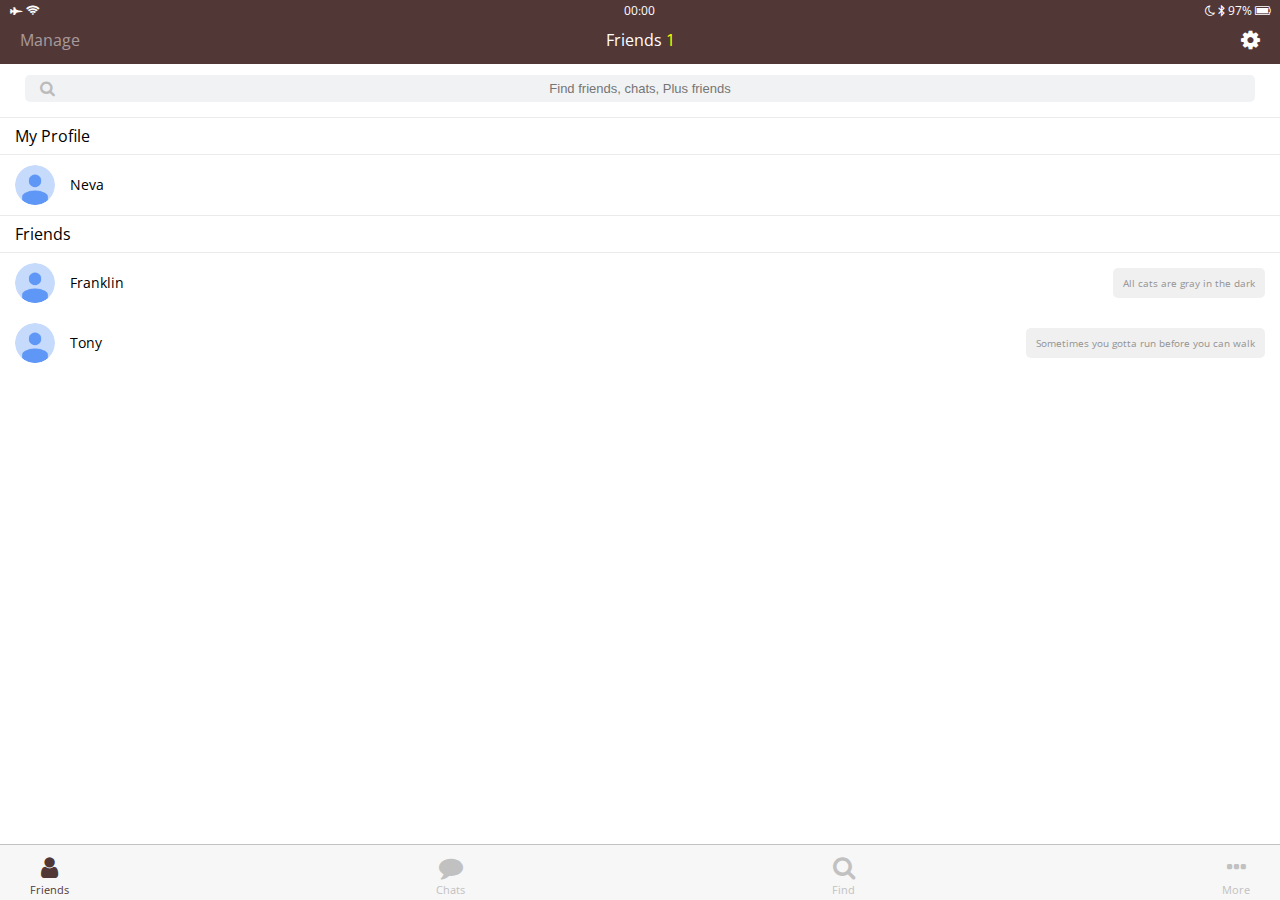
<file: clone-v1/index.html>
<!DOCTYPE html>
<html lang="en">
  <head>
    <meta charset="UTF-8" />
    <meta http-equiv="X-UA-Compatible" content="IE=edge" />
    <meta name="viewport" content="width=device-width, initial-scale=1.0" />
    <link
      rel="stylesheet"
      href="https://maxcdn.bootstrapcdn.com/font-awesome/4.7.0/css/font-awesome.min.css"
    />
    <title>KakaoTalk</title>
    <link rel="stylesheet" href="css/style.css" />
  </head>

  <body>
    <header class="top-header">
      <div class="header__top">
        <div class="header__column">
          <i class="fa fa-fighter-jet"></i>
          <i class="fa fa-wifi"></i>
        </div>
        <div class="header__column">
          <span class="header__time">00:00</span>
        </div>
        <div class="header__column">
          <i class="fa fa-moon-o"></i>
          <i class="fa fa-bluetooth-b"></i>
          <span class="header__battery"
            >97% <i class="fa fa-battery-full"></i
          ></span>
        </div>
      </div>
      <div class="header__bottom">
        <div class="header__column">
          <span class="header__text">Manage</span>
        </div>
        <div class="header__column">
          <span class="header__text"
            >Friends <span class="header__number">1</span></span
          >
        </div>
        <div class="header__column">
          <i class="fa fa-cog fa-lg"></i>
        </div>
      </div>
    </header>

    <main class="friends">
      <div class="search-bar">
        <i class="fa fa-search"></i>
        <input type="text" placeholder="Find friends, chats, Plus friends" />
      </div>
      <section class="friends__section">
        <header class="friends__section-header">
          <h6 class="friends__section-title">My Profile</h6>
        </header>
        <div class="friends__section-rows">
          <div class="friends__section-row">
            <img src="images/avatar.png" alt="avatar" />
            <a href="profile.html" class="friends__section-name">Neva</a>
          </div>
        </div>
      </section>

      <section class="friends__section">
        <header class="friends__section-header">
          <h6 class="friends__section-title">Friends</h6>
        </header>
        <div class="friends__section-rows">
          <div class="friends__section-row with-tagline">
            <div class="friends__section-column">
              <img src="images/avatar.png" alt="avatar" />
              <span class="friends__section-name">Franklin</span>
            </div>
            <span class="friends__section-tagline">
              All cats are gray in the dark
            </span>
          </div>
          <div class="friends__section-row with-tagline">
            <div class="friends__section-column">
              <img src="images/avatar.png" alt="avatar" />
              <span class="friends__section-name">Tony</span>
            </div>
            <span class="friends__section-tagline">
              Sometimes you gotta run before you can walk
            </span>
          </div>
        </div>
      </section>
    </main>

    <nav class="tab-bar">
      <a href="index.html" class="tab-bar__tab tab-bar__tab--selected">
        <i class="fa fa-user"></i>
        <span class="tab-bar__title">Friends</span>
      </a>
      <a href="chats.html" class="tab-bar__tab">
        <i class="fa fa-comment"></i>
        <span class="tab-bar__title">Chats</span>
      </a>
      <a href="find.html" class="tab-bar__tab">
        <i class="fa fa-search"></i>
        <span class="tab-bar__title">Find</span>
      </a>
      <a href="more.html" class="tab-bar__tab">
        <i class="fa fa-ellipsis-h"></i>
        <span class="tab-bar__title">More</span>
      </a>
    </nav>
  </body>
</html>
</file>
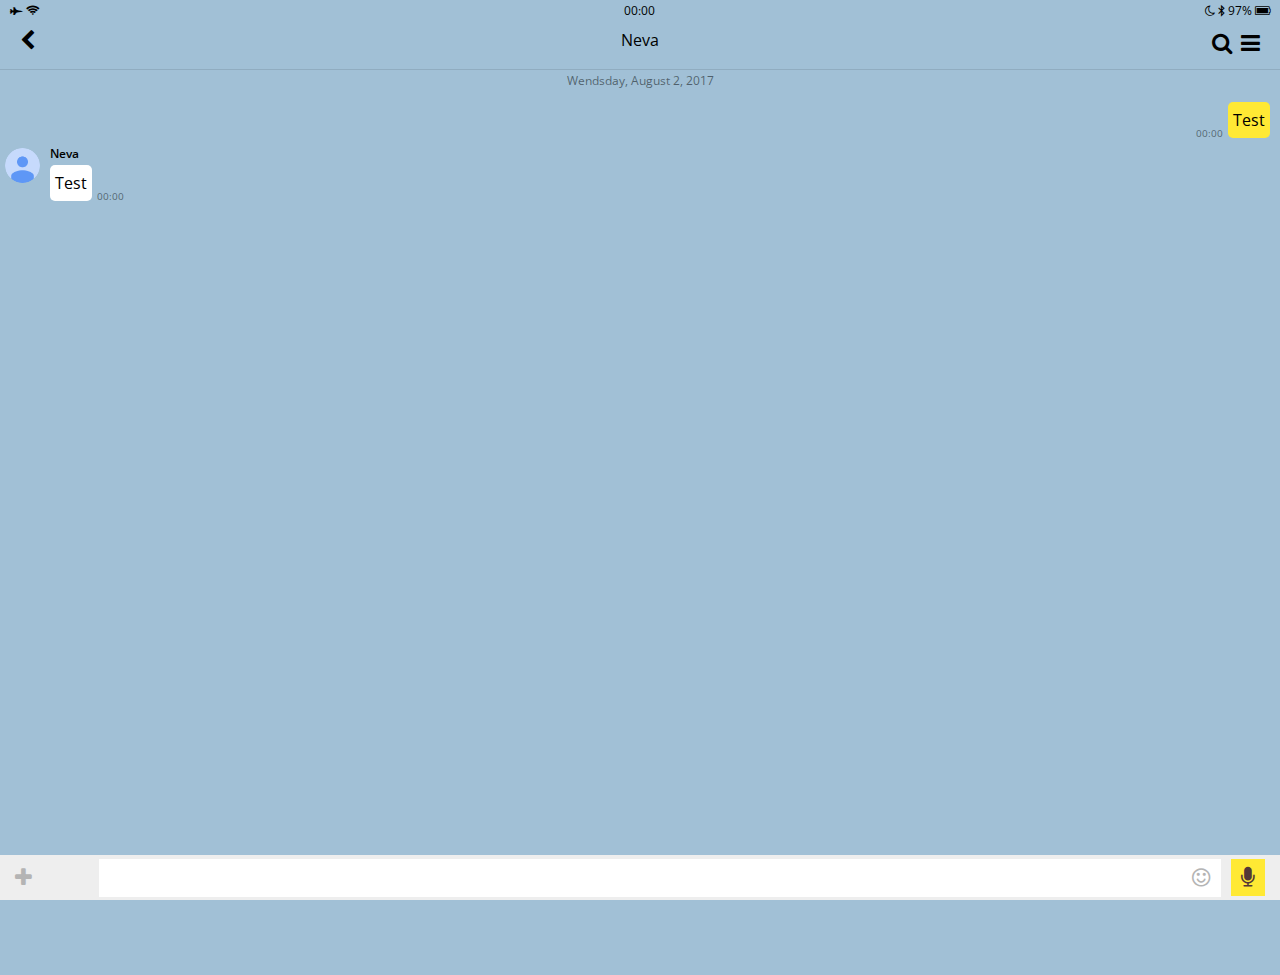
<file: clone-v1/chat.html>
<!DOCTYPE html>
<html lang="en">
  <head>
    <meta charset="UTF-8" />
    <meta http-equiv="X-UA-Compatible" content="IE=edge" />
    <meta name="viewport" content="width=device-width, initial-scale=1.0" />
    <link
      rel="stylesheet"
      href="https://maxcdn.bootstrapcdn.com/font-awesome/4.7.0/css/font-awesome.min.css"
    />
    <title>KakaoTalk</title>
    <link rel="stylesheet" href="css/style.css" />
  </head>

  <body class="body-chat">
    <header class="top-header chat-header">
      <div class="header__top">
        <div class="header__column">
          <i class="fa fa-fighter-jet"></i>
          <i class="fa fa-wifi"></i>
        </div>
        <div class="header__column">
          <span class="header__time">00:00</span>
        </div>
        <div class="header__column">
          <i class="fa fa-moon-o"></i>
          <i class="fa fa-bluetooth-b"></i>
          <span class="header__battery"
            >97% <i class="fa fa-battery-full"></i
          ></span>
        </div>
      </div>
      <div class="header__bottom">
        <div class="header__column">
          <a href="chats.html">
            <i class="fa fa-chevron-left fa-lg"></i>
          </a>
        </div>
        <div class="header__column">
          <span class="header__text">Neva</span>
        </div>
        <div class="header__column">
          <i class="fa fa-search"></i>
          <i class="fa fa-bars"></i>
        </div>
      </div>
    </header>

    <main class="chat">
      <div class="date-divider">
        <span class="date-divider__text">Wendsday, August 2, 2017</span>
      </div>

      <div class="chat__message chat__message--from-me">
        <span class="chat__message-time">00:00</span>
        <span class="chat__message-body">Test</span>
      </div>

      <div class="chat__message chat__message--to-me">
        <img src="images/avatar.png" alt="avatar" />
        <div class="chat__message-center">
          <h3 class="chat__message-username">Neva</h3>
          <span class="chat__message-body">Test</span>
        </div>
        <span class="chat__message-time">00:00</span>
      </div>
    </main>

    <div class="type-message">
      <i class="fa fa-plus fa-lg"></i>
      <div class="type-message__input">
        <input type="text" />
        <i class="fa fa-smile-o fa-lg"></i>
        <span class="record-message">
          <i class="fa fa-microphone fa-lg"></i>
        </span>
      </div>
    </div>
  </body>
</html>
</file>
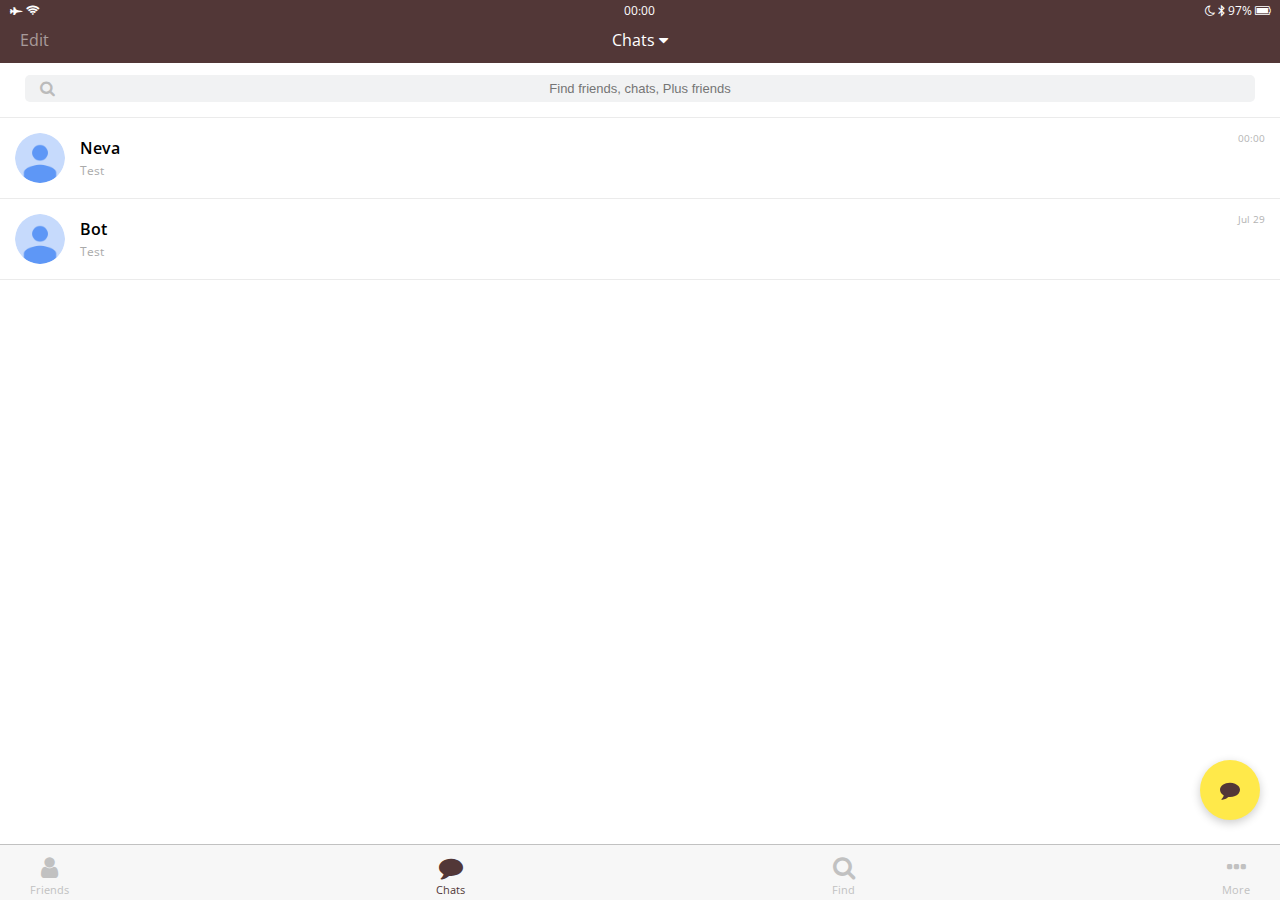
<file: clone-v1/chats.html>
<!DOCTYPE html>
<html lang="en">
  <head>
    <meta charset="UTF-8" />
    <meta http-equiv="X-UA-Compatible" content="IE=edge" />
    <meta name="viewport" content="width=device-width, initial-scale=1.0" />
    <link
      rel="stylesheet"
      href="https://maxcdn.bootstrapcdn.com/font-awesome/4.7.0/css/font-awesome.min.css"
    />
    <title>KakaoTalk</title>
    <link rel="stylesheet" href="css/style.css" />
  </head>
  <body>
    <header class="top-header">
      <div class="header__top">
        <div class="header__column">
          <i class="fa fa-fighter-jet"></i>
          <i class="fa fa-wifi"></i>
        </div>
        <div class="header__column">
          <span class="header__time">00:00</span>
        </div>
        <div class="header__column">
          <i class="fa fa-moon-o"></i>
          <i class="fa fa-bluetooth-b"></i>
          <span class="header__battery"
            >97% <i class="fa fa-battery-full"></i
          ></span>
        </div>
      </div>
      <div class="header__bottom">
        <div class="header__column">
          <span class="header__text">Edit</span>
        </div>
        <div class="header__column">
          <span class="header__text"
            >Chats <i class="fa fa-caret-down"></i
          ></span>
        </div>
        <div class="header__column"></div>
      </div>
    </header>

    <main class="chats">
      <div class="search-bar">
        <i class="fa fa-search"></i>
        <input type="text" placeholder="Find friends, chats, Plus friends" />
      </div>

      <ul class="chats__list">
        <li class="chats__chat">
          <a href="chat.html">
            <div class="chat__content">
              <img src="images/avatar.png" alt="avatar" />
              <div class="chat__preview">
                <h3 class="chat__user">Neva</h3>
                <span class="chat__last-message">Test</span>
              </div>
            </div>
            <span class="chat__date-time"> 00:00 </span>
          </a>
        </li>
        <li class="chats__chat">
          <a href="chat.html">
            <div class="chat__content">
              <img src="images/avatar.png" alt="avatar" />
              <div class="chat__preview">
                <h3 class="chat__user">Bot</h3>
                <span class="chat__last-message">Test</span>
              </div>
            </div>
            <span class="chat__date-time"> Jul 29 </span>
          </a>
        </li>
      </ul>
      <div class="chat-btn">
        <i class="fa fa-comment"></i>
      </div>
    </main>

    <nav class="tab-bar">
      <a href="index.html" class="tab-bar__tab">
        <i class="fa fa-user"></i>
        <span class="tab-bar__title">Friends</span>
      </a>
      <a href="chats.html" class="tab-bar__tab tab-bar__tab--selected">
        <i class="fa fa-comment"></i>
        <span class="tab-bar__title">Chats</span>
      </a>
      <a href="find.html" class="tab-bar__tab">
        <i class="fa fa-search"></i>
        <span class="tab-bar__title">Find</span>
      </a>
      <a href="more.html" class="tab-bar__tab">
        <i class="fa fa-ellipsis-h"></i>
        <span class="tab-bar__title">More</span>
      </a>
    </nav>
  </body>
</html>
</file>
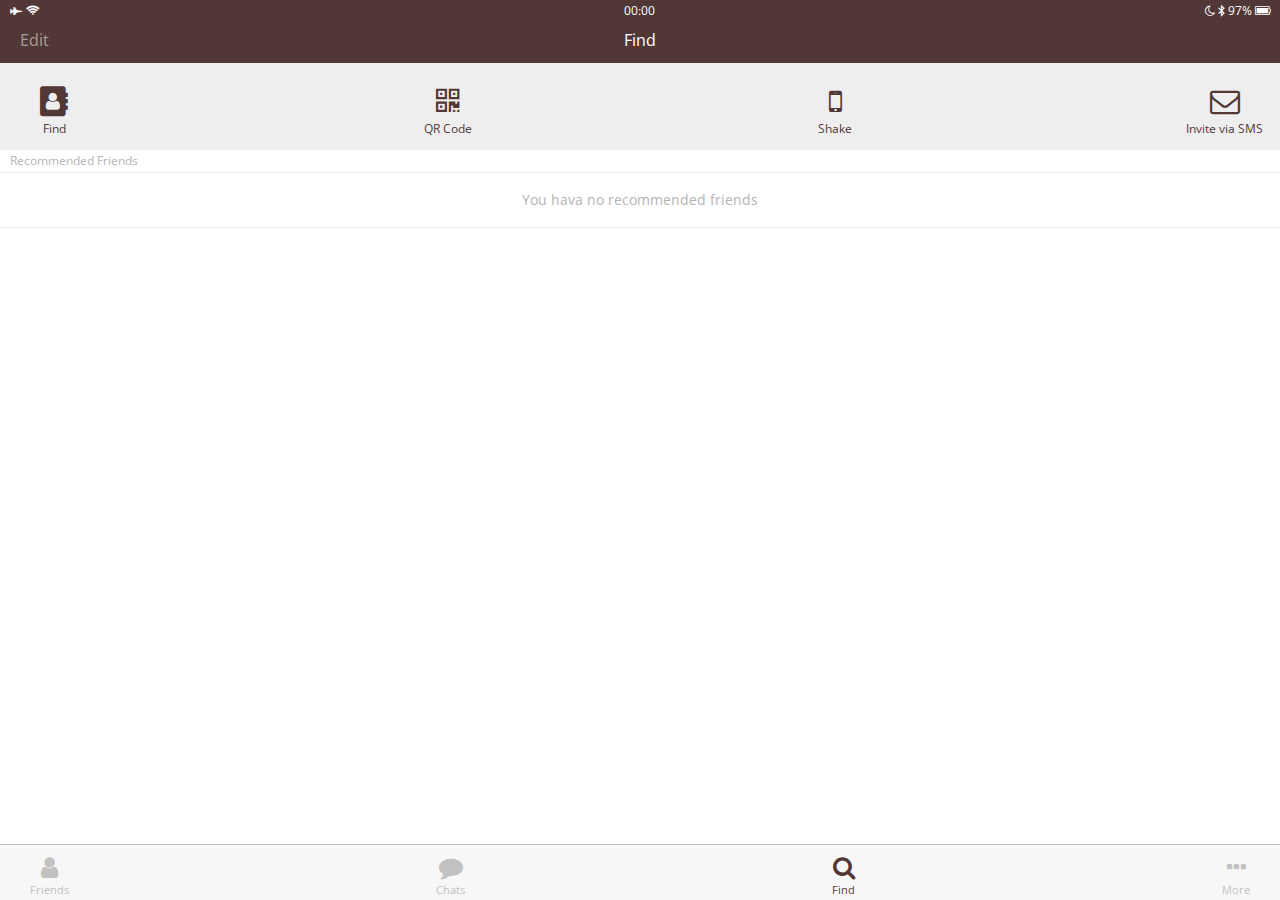
<file: clone-v1/find.html>
<!DOCTYPE html>
<html lang="en">
  <head>
    <meta charset="UTF-8" />
    <meta http-equiv="X-UA-Compatible" content="IE=edge" />
    <meta name="viewport" content="width=device-width, initial-scale=1.0" />
    <link
      rel="stylesheet"
      href="https://maxcdn.bootstrapcdn.com/font-awesome/4.7.0/css/font-awesome.min.css"
    />
    <title>KakaoTalk</title>
    <link rel="stylesheet" href="css/style.css" />
  </head>
  <body>
    <header class="top-header">
      <div class="header__top">
        <div class="header__column">
          <i class="fa fa-fighter-jet"></i>
          <i class="fa fa-wifi"></i>
        </div>
        <div class="header__column">
          <span class="header__time">00:00</span>
        </div>
        <div class="header__column">
          <i class="fa fa-moon-o"></i>
          <i class="fa fa-bluetooth-b"></i>
          <span class="header__battery"
            >97% <i class="fa fa-battery-full"></i
          ></span>
        </div>
      </div>
      <div class="header__bottom">
        <div class="header__column">
          <span class="header__text">Edit</span>
        </div>
        <div class="header__column">
          <span class="header__text">Find</span>
        </div>
        <div class="header__column"></div>
      </div>
    </header>

    <main class="find">
      <section class="find__options">
        <div class="find__option">
          <i class="fa fa-address-book fa-lg"></i>
          <span class="find__option-title">Find</span>
        </div>
        <div class="find__option">
          <i class="fa fa-qrcode fa-lg"></i>
          <span class="find__option-title">QR Code</span>
        </div>
        <div class="find__option">
          <i class="fa fa-mobile fa-lg"></i>
          <span class="find__option-title">Shake</span>
        </div>
        <div class="find__option">
          <i class="fa fa-envelope-o fa-lg"></i>
          <span class="find__option-title">Invite via SMS</span>
        </div>
      </section>

      <section class="find__recommended">
        <header>
          <h6 class="recommended__title">Recommended Friends</h6>
        </header>
        <div class="recommended__none">
          <span class="recommended__text">You hava no recommended friends</span>
        </div>
      </section>
    </main>

    <nav class="tab-bar">
      <a href="index.html" class="tab-bar__tab">
        <i class="fa fa-user"></i>
        <span class="tab-bar__title">Friends</span>
      </a>
      <a href="chats.html" class="tab-bar__tab">
        <i class="fa fa-comment"></i>
        <span class="tab-bar__title">Chats</span>
      </a>
      <a href="find.html" class="tab-bar__tab tab-bar__tab--selected">
        <i class="fa fa-search"></i>
        <span class="tab-bar__title">Find</span>
      </a>
      <a href="more.html" class="tab-bar__tab">
        <i class="fa fa-ellipsis-h"></i>
        <span class="tab-bar__title">More</span>
      </a>
    </nav>
  </body>
</html>
</file>
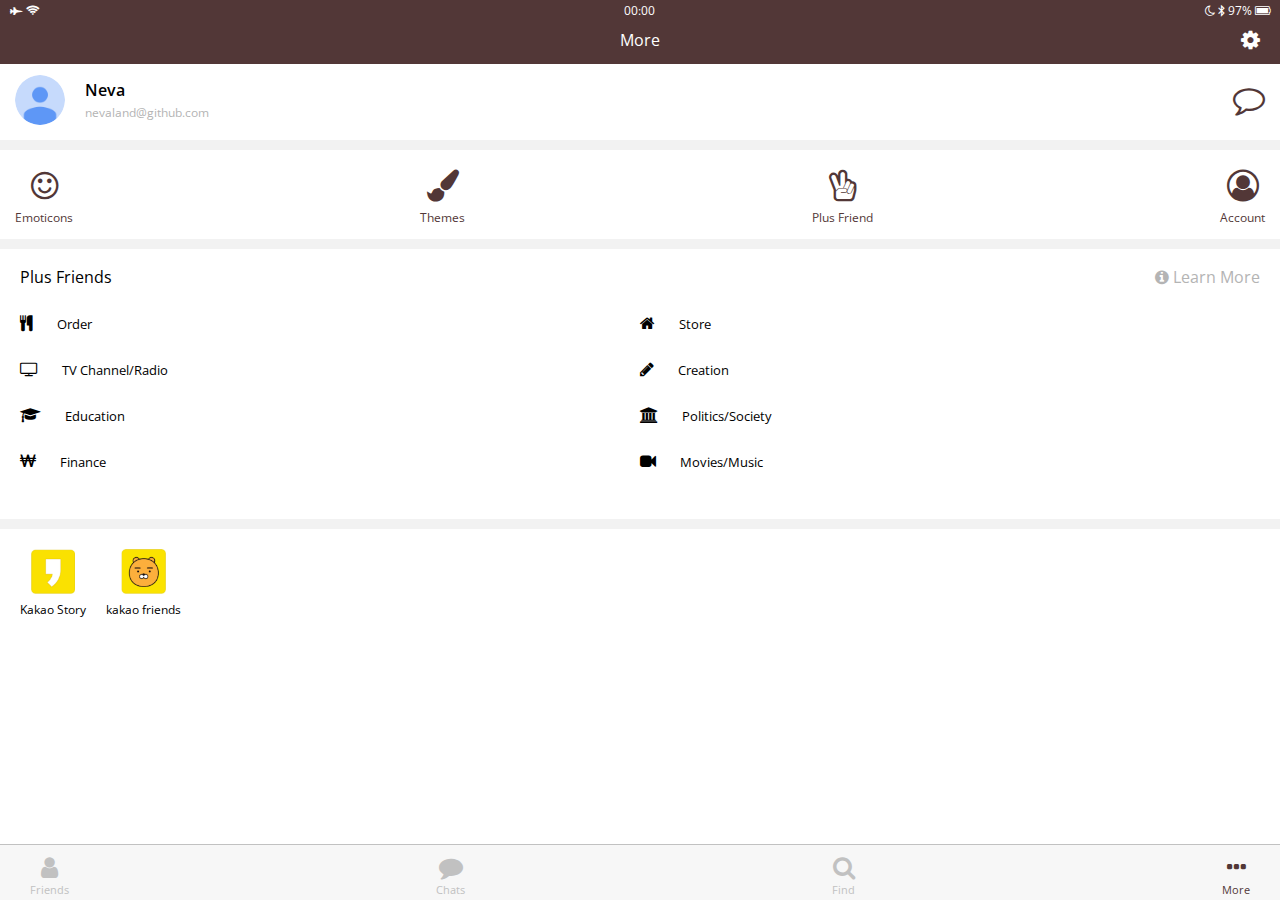
<file: clone-v1/more.html>
<!DOCTYPE html>
<html lang="en">
  <head>
    <meta charset="UTF-8" />
    <meta http-equiv="X-UA-Compatible" content="IE=edge" />
    <meta name="viewport" content="width=device-width, initial-scale=1.0" />
    <link
      rel="stylesheet"
      href="https://maxcdn.bootstrapcdn.com/font-awesome/4.7.0/css/font-awesome.min.css"
    />
    <title>KakaoTalk</title>
    <link rel="stylesheet" href="css/style.css" />
  </head>
  <body>
    <header class="top-header">
      <div class="header__top">
        <div class="header__column">
          <i class="fa fa-fighter-jet"></i>
          <i class="fa fa-wifi"></i>
        </div>
        <div class="header__column">
          <span class="header__time">00:00</span>
        </div>
        <div class="header__column">
          <i class="fa fa-moon-o"></i>
          <i class="fa fa-bluetooth-b"></i>
          <span class="header__battery"
            >97% <i class="fa fa-battery-full"></i
          ></span>
        </div>
      </div>
      <div class="header__bottom">
        <div class="header__column"></div>
        <div class="header__column">
          <span class="header__text">More</span>
        </div>
        <div class="header__column">
          <i class="fa fa-cog fa-lg"></i>
        </div>
      </div>
    </header>

    <main class="more">
      <header class="more__header">
        <div class="more-header__column">
          <img src="images/avatar.png" alt="avatar" />
          <div class="more-header__info">
            <h3 class="more-header__title">Neva</h3>
            <span class="more-header__subtitle"> nevaland@github.com </span>
          </div>
        </div>
        <i class="fa fa-comment-o fa-2x"></i>
      </header>

      <section class="more__options">
        <div class="more__option">
          <i class="fa fa-smile-o fa-2x"></i>
          <span class="more__option-title">Emoticons</span>
        </div>
        <div class="more__option">
          <i class="fa fa-paint-brush fa-2x"></i>
          <span class="more__option-title">Themes</span>
        </div>
        <div class="more__option">
          <i class="fa fa-hand-peace-o fa-2x"></i>
          <span class="more__option-title">Plus Friend</span>
        </div>
        <div class="more__option">
          <i class="fa fa-user-circle-o fa-2x"></i>
          <span class="more__option-title">Account</span>
        </div>
      </section>
      <section class="more__plus-friends">
        <header class="plus-friends__header">
          <h2 class="plus-friends__title">Plus Friends</h2>
          <span class="plus-friends__learn-more">
            <i class="fa fa-info-circle"></i>
            Learn More
          </span>
        </header>

        <div class="plus-friends__items">
          <div class="plus-friends__item">
            <i class="fa fa-cutlery"></i>
            <span class="plus-friends__item-title">Order</span>
          </div>
          <div class="plus-friends__item">
            <i class="fa fa-home"></i>
            <span class="plus-friends__item-title">Store</span>
          </div>
          <div class="plus-friends__item">
            <i class="fa fa-television"></i>
            <span class="plus-friends__item-title">TV Channel/Radio</span>
          </div>
          <div class="plus-friends__item">
            <i class="fa fa-pencil"></i>
            <span class="plus-friends__item-title">Creation</span>
          </div>
          <div class="plus-friends__item">
            <i class="fa fa-graduation-cap"></i>
            <span class="plus-friends__item-title">Education</span>
          </div>
          <div class="plus-friends__item">
            <i class="fa fa-university"></i>
            <span class="plus-friends__item-title">Politics/Society</span>
          </div>
          <div class="plus-friends__item">
            <i class="fa fa-krw"></i>
            <span class="plus-friends__item-title">Finance</span>
          </div>
          <div class="plus-friends__item">
            <i class="fa fa-video-camera"></i>
            <span class="plus-friends__item-title">Movies/Music</span>
          </div>
        </div>
      </section>
      <section class="more__links">
        <div class="more__option">
          <img src="images/kakaoStory.png" alt="" class="more__options-image" />
          <span class="more__options-title">Kakao Story</span>
        </div>
        <div class="more__option">
          <img
            src="images/kakaoFriends.png"
            alt=""
            class="more__options-image"
          />
          <span class="more__options-title">kakao friends</span>
        </div>
      </section>
    </main>

    <nav class="tab-bar">
      <a href="index.html" class="tab-bar__tab">
        <i class="fa fa-user"></i>
        <span class="tab-bar__title">Friends</span>
      </a>
      <a href="chats.html" class="tab-bar__tab">
        <i class="fa fa-comment"></i>
        <span class="tab-bar__title">Chats</span>
      </a>
      <a href="find.html" class="tab-bar__tab">
        <i class="fa fa-search"></i>
        <span class="tab-bar__title">Find</span>
      </a>
      <a href="more.html" class="tab-bar__tab tab-bar__tab--selected">
        <i class="fa fa-ellipsis-h"></i>
        <span class="tab-bar__title">More</span>
      </a>
    </nav>
  </body>
</html>
</file>
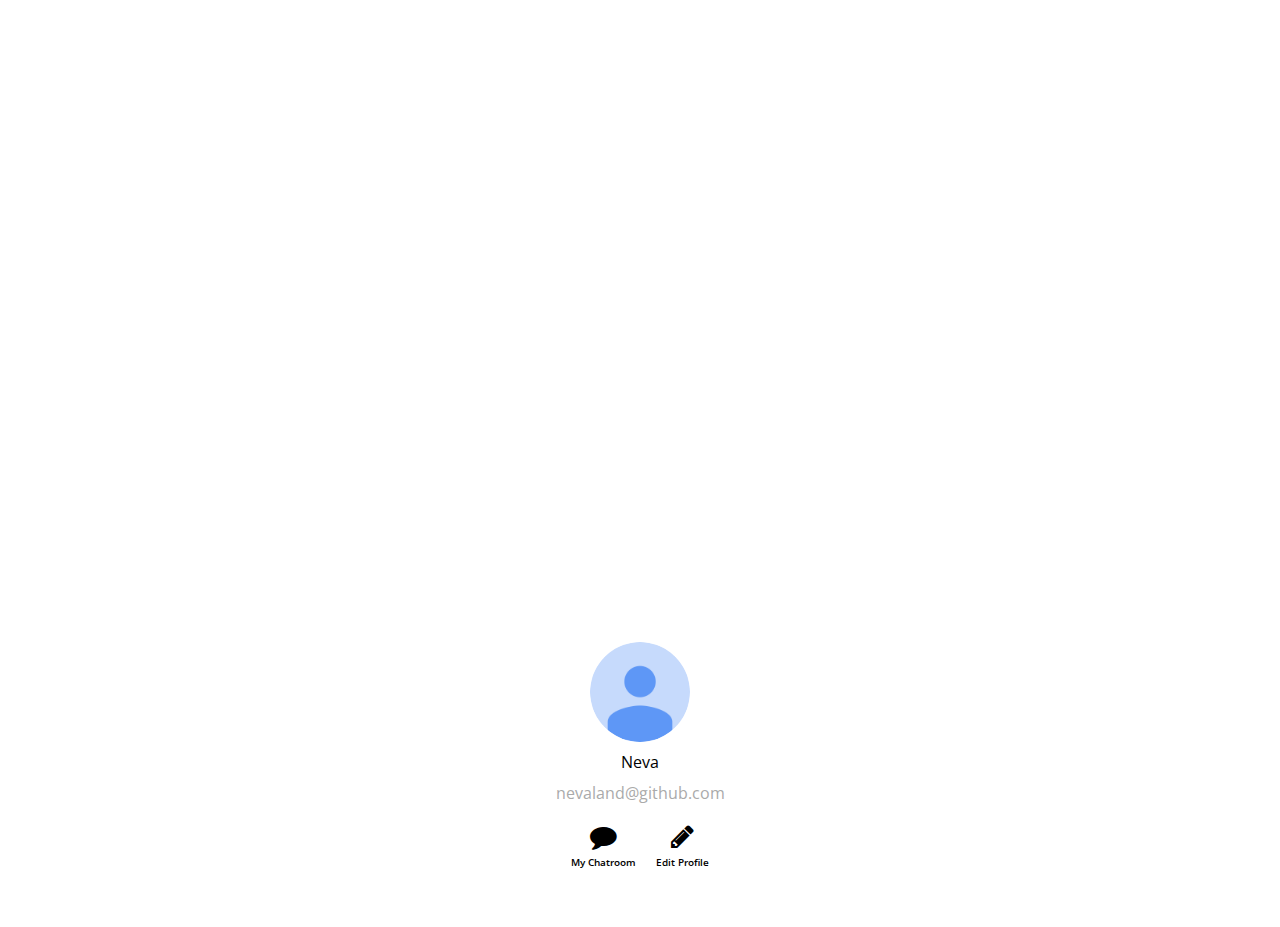
<file: clone-v1/profile.html>
<!DOCTYPE html>
<html lang="en">
  <head>
    <meta charset="UTF-8" />
    <meta http-equiv="X-UA-Compatible" content="IE=edge" />
    <meta name="viewport" content="width=device-width, initial-scale=1.0" />
    <link
      rel="stylesheet"
      href="https://maxcdn.bootstrapcdn.com/font-awesome/4.7.0/css/font-awesome.min.css"
    />
    <title>KakaoTalk</title>
    <link rel="stylesheet" href="css/style.css" />
  </head>

  <body>
    <header class="top-header top-header--transparent">
      <div class="header__top">
        <div class="header__column">
          <i class="fa fa-fighter-jet"></i>
          <i class="fa fa-wifi"></i>
        </div>
        <div class="header__column">
          <span class="header__time">18:38</span>
        </div>
        <div class="header__column">
          <i class="fa fa-moon-o"></i>
          <i class="fa fa-bluetooth-b"></i>
          <span class="header__battery"
            >66% <i class="fa fa-battery-full"></i
          ></span>
        </div>
      </div>

      <div class="header__bottom">
        <div class="header__column">
          <a href="index.html">
            <i class="fa fa-times fa-lg"></i>
          </a>
        </div>
        <div class="header__column"></div>
        <div class="header__column">
          <i class="fa fa-user fa-lg"></i>
        </div>
      </div>
    </header>

    <main class="profile">
      <header class="profile__header">
        <div class="profile__header-container">
          <img src="images/avatar.png" alt="avatar" />
          <h3 class="profile__header-title">Neva</h3>
        </div>
      </header>
      <div class="profile__container">
        <span>nevaland@github.com</span>
        <div class="profile__actions">
          <div class="profile__action">
            <span class="profile__action-circle">
              <i class="fa fa-comment fa-lg"></i>
            </span>
            <span class="profile__action-title">My Chatroom</span>
          </div>
          <div class="profile__action">
            <span class="profile__action-circle">
              <i class="fa fa-pencil fa-lg"></i>
            </span>
            <span class="profile__action-title">Edit Profile</span>
          </div>
        </div>
      </div>
    </main>
  </body>
</html>
</file>
<file: clone-v1/css/style.css>
@import url("https://fonts.googleapis.com/css?family=Open+Sans:400,600");
@import "reset.css";
@import "globals.css";
@import "header.css";
@import "search-bar.css";
@import "friends.css";
@import "navigation.css";

@import "chats.css";
@import "find.css";
@import "more.css";

@import "profile.css";
@import "chat.css";
</file>
